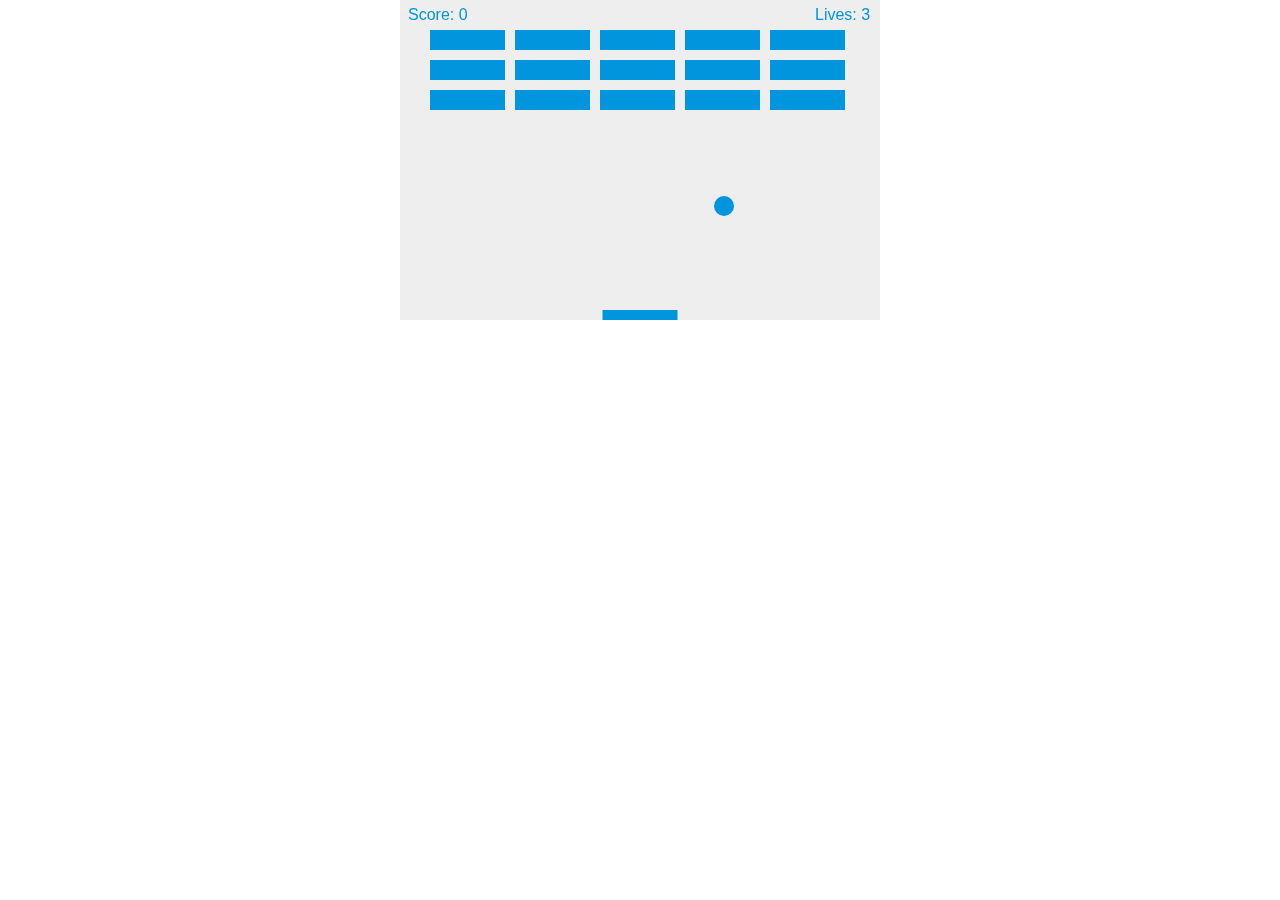
<file: index2.html>
<!DOCTYPE html>
<html>
<head>
    <meta charset="utf-8" />
    <title>Gamedev Canvas Workshop - lesson 10: finishing up</title>
    <style>* { padding: 0; margin: 0; } canvas { background: #eee; display: block; margin: 0 auto; }</style>
</head>
<body>

<canvas id="myCanvas" width="480" height="320"></canvas>

<script>
    var canvas = document.getElementById("myCanvas");
    var ctx = canvas.getContext("2d");
    var ballRadius = 10;
    var x = canvas.width/2;
    var y = canvas.height-30;
    var dx = 2;
    var dy = -2;
    var paddleHeight = 10;
    var paddleWidth = 75;
    var paddleX = (canvas.width-paddleWidth)/2;
    var rightPressed = false;
    var leftPressed = false;
    var brickRowCount = 5;
    var brickColumnCount = 3;
    var brickWidth = 75;
    var brickHeight = 20;
    var brickPadding = 10;
    var brickOffsetTop = 30;
    var brickOffsetLeft = 30;
    var score = 0;
    var lives = 3;

    var bricks = [];
    for(var c=0; c<brickColumnCount; c++) {
        bricks[c] = [];
        for(var r=0; r<brickRowCount; r++) {
            bricks[c][r] = { x: 0, y: 0, status: 1 };
        }
    }

    document.addEventListener("keydown", keyDownHandler, false);
    document.addEventListener("keyup", keyUpHandler, false);
    document.addEventListener("mousemove", mouseMoveHandler, false);

    function keyDownHandler(e) {
        if(e.code  == "ArrowRight") {
            rightPressed = true;
        }
        else if(e.code == 'ArrowLeft') {
            leftPressed = true;
        }
    }
    function keyUpHandler(e) {
        if(e.code == 'ArrowRight') {
            rightPressed = false;
        }
        else if(e.code == 'ArrowLeft') {
            leftPressed = false;
        }
    }
    function mouseMoveHandler(e) {
        var relativeX = e.clientX - canvas.offsetLeft;
        if(relativeX > 0 && relativeX < canvas.width) {
            paddleX = relativeX - paddleWidth/2;
        }
    }
    function collisionDetection() {
        for(var c=0; c<brickColumnCount; c++) {
            for(var r=0; r<brickRowCount; r++) {
                var b = bricks[c][r];
                if(b.status == 1) {
                    if(x > b.x && x < b.x+brickWidth && y > b.y && y < b.y+brickHeight) {
                        dy = -dy;
                        b.status = 0;
                        score++;
                        if(score == brickRowCount*brickColumnCount) {
                            alert("YOU WIN, CONGRATS!");
                            document.location.reload();
                        }
                    }
                }
            }
        }
    }

    function drawBall() {
        ctx.beginPath();
        ctx.arc(x, y, ballRadius, 0, Math.PI*2);
        ctx.fillStyle = "#0095DD";
        ctx.fill();
        ctx.closePath();
    }
    function drawPaddle() {
        ctx.beginPath();
        ctx.rect(paddleX, canvas.height-paddleHeight, paddleWidth, paddleHeight);
        ctx.fillStyle = "#0095DD";
        ctx.fill();
        ctx.closePath();
    }
    function drawBricks() {
        for(var c=0; c<brickColumnCount; c++) {
            for(var r=0; r<brickRowCount; r++) {
                if(bricks[c][r].status == 1) {
                    var brickX = (r*(brickWidth+brickPadding))+brickOffsetLeft;
                    var brickY = (c*(brickHeight+brickPadding))+brickOffsetTop;
                    bricks[c][r].x = brickX;
                    bricks[c][r].y = brickY;
                    ctx.beginPath();
                    ctx.rect(brickX, brickY, brickWidth, brickHeight);
                    ctx.fillStyle = "#0095DD";
                    ctx.fill();
                    ctx.closePath();
                }
            }
        }
    }
    function drawScore() {
        ctx.font = "16px Arial";
        ctx.fillStyle = "#0095DD";
        ctx.fillText("Score: "+score, 8, 20);
    }
    function drawLives() {
        ctx.font = "16px Arial";
        ctx.fillStyle = "#0095DD";
        ctx.fillText("Lives: "+lives, canvas.width-65, 20);
    }

    function draw() {
        ctx.clearRect(0, 0, canvas.width, canvas.height);
        drawBricks();
        drawBall();
        drawPaddle();
        drawScore();
        drawLives();
        collisionDetection();

        if(x + dx > canvas.width-ballRadius || x + dx < ballRadius) {
            dx = -dx;
        }
        if(y + dy < ballRadius) {
            dy = -dy;
        }
        else if(y + dy > canvas.height-ballRadius) {
            if(x > paddleX && x < paddleX + paddleWidth) {
                dy = -dy;
            }
            else {
                lives--;
                if(!lives) {
                    alert("GAME OVER");
                    document.location.reload();
                }
                else {
                    x = canvas.width/2;
                    y = canvas.height-30;
                    dx = 2;
                    dy = -2;
                    paddleX = (canvas.width-paddleWidth)/2;
                }
            }
        }

        if(rightPressed && paddleX < canvas.width-paddleWidth) {
            paddleX += 7;
        }
        else if(leftPressed && paddleX > 0) {
            paddleX -= 7;
        }

        x += dx;
        y += dy;
        requestAnimationFrame(draw);
    }

    draw();
</script>

</body>
</html>
</file>
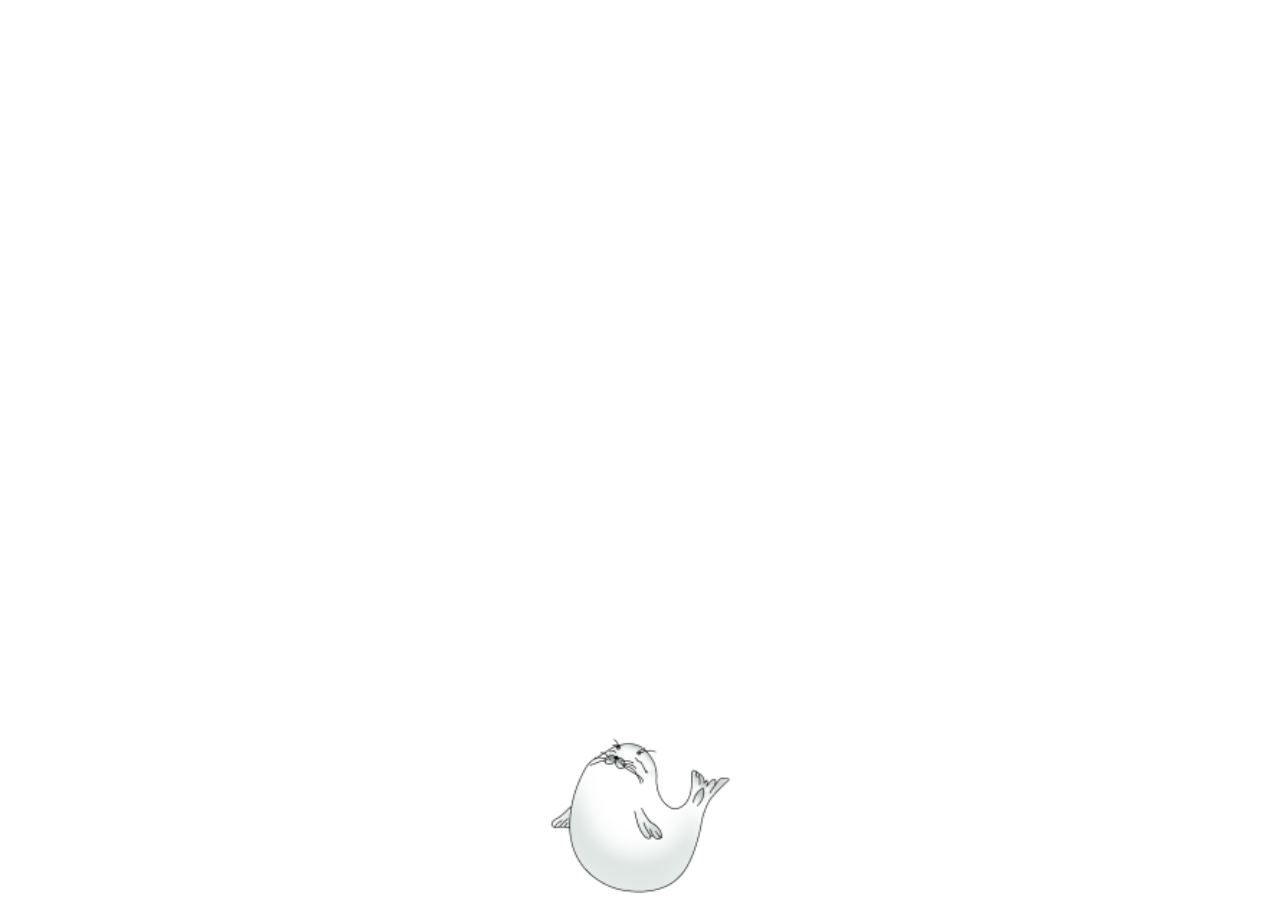
<file: index_ipfs.html>
<!DOCTYPE html>
<html lang="en">
	<head>
		<meta charset="UTF-8" />
		<title>Arjaverse Game #</title>
		<style>
			* {
	padding: 0;
	margin: 0;
	font-family: 'Roboto', sans-serif;
}

body{
	display: flex;
	flex-direction: column;
	justify-content: space-between;
	align-items: center;
	background-color: rgb(66, 67, 67);
	color: white;
  background-color: white;
	height: 100vh;
}

header{
	display: flex;
	justify-content: center;
	align-items: center;
	/* height: 10vh; */
	width: 100%;
	background-color: #0b0404;
}

main{
	width: 100%;
}

#myCanvas {
	/* background: rgb(55, 54, 54); */
	display: block;
	/* height: 90vh; */
	/* margin-top: 5vh; */
	max-width: 100vw;
}

.alert {
	padding: 15px;
	color: white;
	opacity: 1;
	transition: opacity 0.6s;
	position: absolute;
	left:0;
	right: 0;
	top: -40%;
	text-align: center;
	margin: 0 auto;
	max-width: 40vw;
	border-radius: 5px;
}

.alert.failure, .alert.failure strong {
	background-color: #d04b42;
}

.alert.success, .alert.success strong {
	background-color: #2a9b71;
}

.close {
	border-radius: 6px;
	display: block;
	/* margin-left: 10px; */
	background-color: transparent;
	border: thin solid white;
	color: white;
	padding: 5px 15px;
	font-size: 16px;
	margin-left: auto;
	margin-right: auto;
	margin-top: 10px;
	cursor: pointer;
}

#successBtn:hover {
	background-color: white;
	color: #2a9b71;
}

#failureBtn:hover {
	background-color: white;
	color: #d04b42;
}

  @media screen and (max-width: 850px) {
	.row.primary {
	  grid-template-columns: 1fr;
	}
  
  } 
		</style>
	</head>
	<body>
		<!-- <header>
      <h1 class="heading">The Breakout Game</h1>
    </header> -->
			<canvas id="myCanvas"></canvas>
			<div class="alert success">
				<strong>Congratulations ! You got <span id="win"></span> score </strong>
				<button id="successBtn" class="close">Restart</button>
			</div>
			<div class="alert failure">
				<strong>GAME OVER , You got nothing</strong>
				<button id="failureBtn" class="close">Restart</button>
			</div>
		<script>
      var windowH = window.innerHeight;
      var windowW = window.innerWidth;
var canvas = document.getElementById("myCanvas");
var minSize = Math.min(windowH, windowW);
canvas.height = minSize;
canvas.width = minSize;
var ctx = canvas.getContext("2d");
var ballURL = "./assets/coinbase.png";

var ballRadius = Math.min(minSize * 0.06, 150);
var sealHeight =Math.min(minSize * 0.2, 200);
var frameBottomY = canvas.height - 30;
var x = canvas.width / 2;
var y = frameBottomY - sealHeight - 50;

var speed = 2;

var dx = speed;
var dy = -speed;

var paddleHeight = sealHeight;
var paddleWidth = sealHeight;
var paddleX = (canvas.width - paddleWidth) / 2;
var rightPressed = false;
var leftPressed = false;
var score = 0;
var lives = 1;
var modeColor = "row";

var failure = document.querySelector(".failure");
var failureBtn = document.querySelector("#failureBtn");
var success = document.querySelector(".success");
var successBtn = document.querySelector("#successBtn");

function reloadPage() {
  document.location.reload();
}
function resetValues(element) {
  ballRadius = 0;
  lives = 0;
  score = 0;
  paddleWidth = 0;
  element.style.top = "40%";
}

//reloads page OnClick
failureBtn.addEventListener("click", () => {
  reloadPage();
});

successBtn.addEventListener("click", () => {
  reloadPage();
});

// function drawImg() {
//   let img = new Image();
//   img.src = './assets/coinbase.png';
//   ctx.drawImage(img);
// }

function drawBall() {
  ctx.beginPath();
  let img = new Image();
  img.src = ballURL;
  ctx.drawImage(img, x, y, ballRadius, ballRadius);
  // ctx.arc(x, y, ballRadius, 0, Math.PI*2);
  // ctx.fillStyle = "#FFFF00";
  // ctx.fillStyle = utilsColor(c,r, "random"); // To make the ball random colours.
  ctx.fill();
  ctx.closePath();
}

function drawPaddle() {
  ctx.beginPath();
  let img = new Image();
  img.src = "[data-uri]";
  ctx.drawImage(
    img,
    paddleX,
    canvas.height - paddleHeight,
    paddleWidth,
    paddleHeight
  );
  // ctx.rect(paddleX, canvas.height-paddleHeight, paddleWidth, paddleHeight);
  // ctx.fillStyle = "pink";
  ctx.fill();
  ctx.closePath();
}

function drawScore() {
  ctx.font = "16px Arial";
  ctx.fillStyle = "white";
  ctx.fillText("Score: " + score, 8, 20);
}

var isOnCollision = false;
function draw() {
  console.log('run', dx, dy)
    
  ctx.clearRect(0, 0, canvas.width, canvas.height);
  drawBall();
  // drawImg();
  drawPaddle();
  drawScore();
  const nextBallY = y + dy;
  const paddleHead = canvas.height - ballRadius - sealHeight;
  const paddleFoot = canvas.height - ballRadius;
  const ispaddleCollision =
    nextBallY >= paddleHead && nextBallY <= paddleFoot // y 軸碰海豹
    && x > paddleX && x < paddleX + paddleWidth; // x 軸碰海豹
    

  const isBottomCollision = nextBallY >= frameBottomY;

  if (y + dy < 0) {
    dy = -dy;
  } else if (y + dy > canvas.height - ballRadius - sealHeight) {
    if (isBottomCollision && ballRadius > 10) {
      ballRadius = ballRadius * 0.8;
    }
    // TODO: detect x, y and paddleX, paddleY, paddleWidth, paddleHeight
    if (ispaddleCollision && !isOnCollision) {
      isOnCollision = true;
      if(nextBallY >= (paddleHead + 20)){
        dx = -dx;
      } else {
        dy = -dy;
      }

      // // highest speed
      // if(dy <= 0) {
      //   return;
      // }

      // if (dy > 8) {
      // } else {
      //   dy = -dy * 1.1;
      // }
      score++;
      if(score % 3 === 0 && score < 30) {
        var newDy = dy * 1.2;
        dy = Math.min(100, newDy);
      }
      document.getElementById('win').textContent = score;
    } else if (isOnCollision) {
      isOnCollision = false;
    }

    //over
    if (isBottomCollision) {
      lives--;
      if (!lives) {
        if(score==0){
          resetValues(failure);
        }
        else resetValues(success);
        return;
      } else {
        // reset
        x = canvas.width / 2;
        y = frameBottomY;
        dx = speed;
        dy = -speed;
        paddleX = (canvas.width - paddleWidth) / 2;
      }
    }
  }
  if (x + dx > canvas.width - ballRadius || x + dx < 0) {
    dx = -dx;
    dy += getRandomArbitrary(-0.4, 0.4);
  }

  if (rightPressed && paddleX < canvas.width - paddleWidth) {
    paddleX += 7;
  } else if (leftPressed && paddleX > 0) {
    paddleX -= 7;
  }

  x += dx;
  y += dy;
  requestAnimationFrame(draw);
}

document.addEventListener("mousemove", mouseMoveHandler);

// get a random value between two values
function getRandomArbitrary(min, max, toInt = false) {
  let value = Math.random() * (max - min) + min;
  if (toInt) {
    return Math.round(value);
  }
  return value;
}

function mouseMoveHandler(e) {
  let relativeX = e.clientX - canvas.offsetLeft;
  if (
    relativeX > 0 + paddleWidth / 2 &&
    relativeX < canvas.width - paddleWidth / 2
  ) {
    paddleX = relativeX - paddleWidth / 2;
  }
}

document.addEventListener("keypress", keyDownHandler);

function keyDownHandler(e) {
  // "D" for right and "A" for left movement
  if (e.code == "KeyD") {
    let relativeX = paddleX + 10;
    if (relativeX < canvas.width - 100) {
      paddleX = relativeX + 10;
    }
  }

  if (e.code == "KeyA") {
    let relativeX = paddleX - 10;
    if (relativeX > 0) {
      paddleX = relativeX - 10;
    }
  }
}

draw();

window.onload = function() {
  nftBackground();
  getBallUrl();
};

function nftBackground() {
  var urlParams = new URLSearchParams(window.location.search);
  var bgColor = urlParams.get('bg');
  if(bgColor) {
    bgColor = bgColor.toLowerCase();
    var cv = document.getElementById("myCanvas");
    cv.style.backgroundColor = '#' + bgColor; 
  }
}

function getBallUrl() {
  var urlParams = new URLSearchParams(window.location.search);
  var ball = urlParams.get('ball');
  if(!ball) {
    return;
  }
  ballURL = "https://gateway.pinata.cloud/ipfs/QmNRKhqYUWFCttsW1bkUNLSuNWD3kChcqSSTr3UMBr74sz/BigBall/" + ball + ".png";
}
		</script>
	</body>
</html>
</file>
